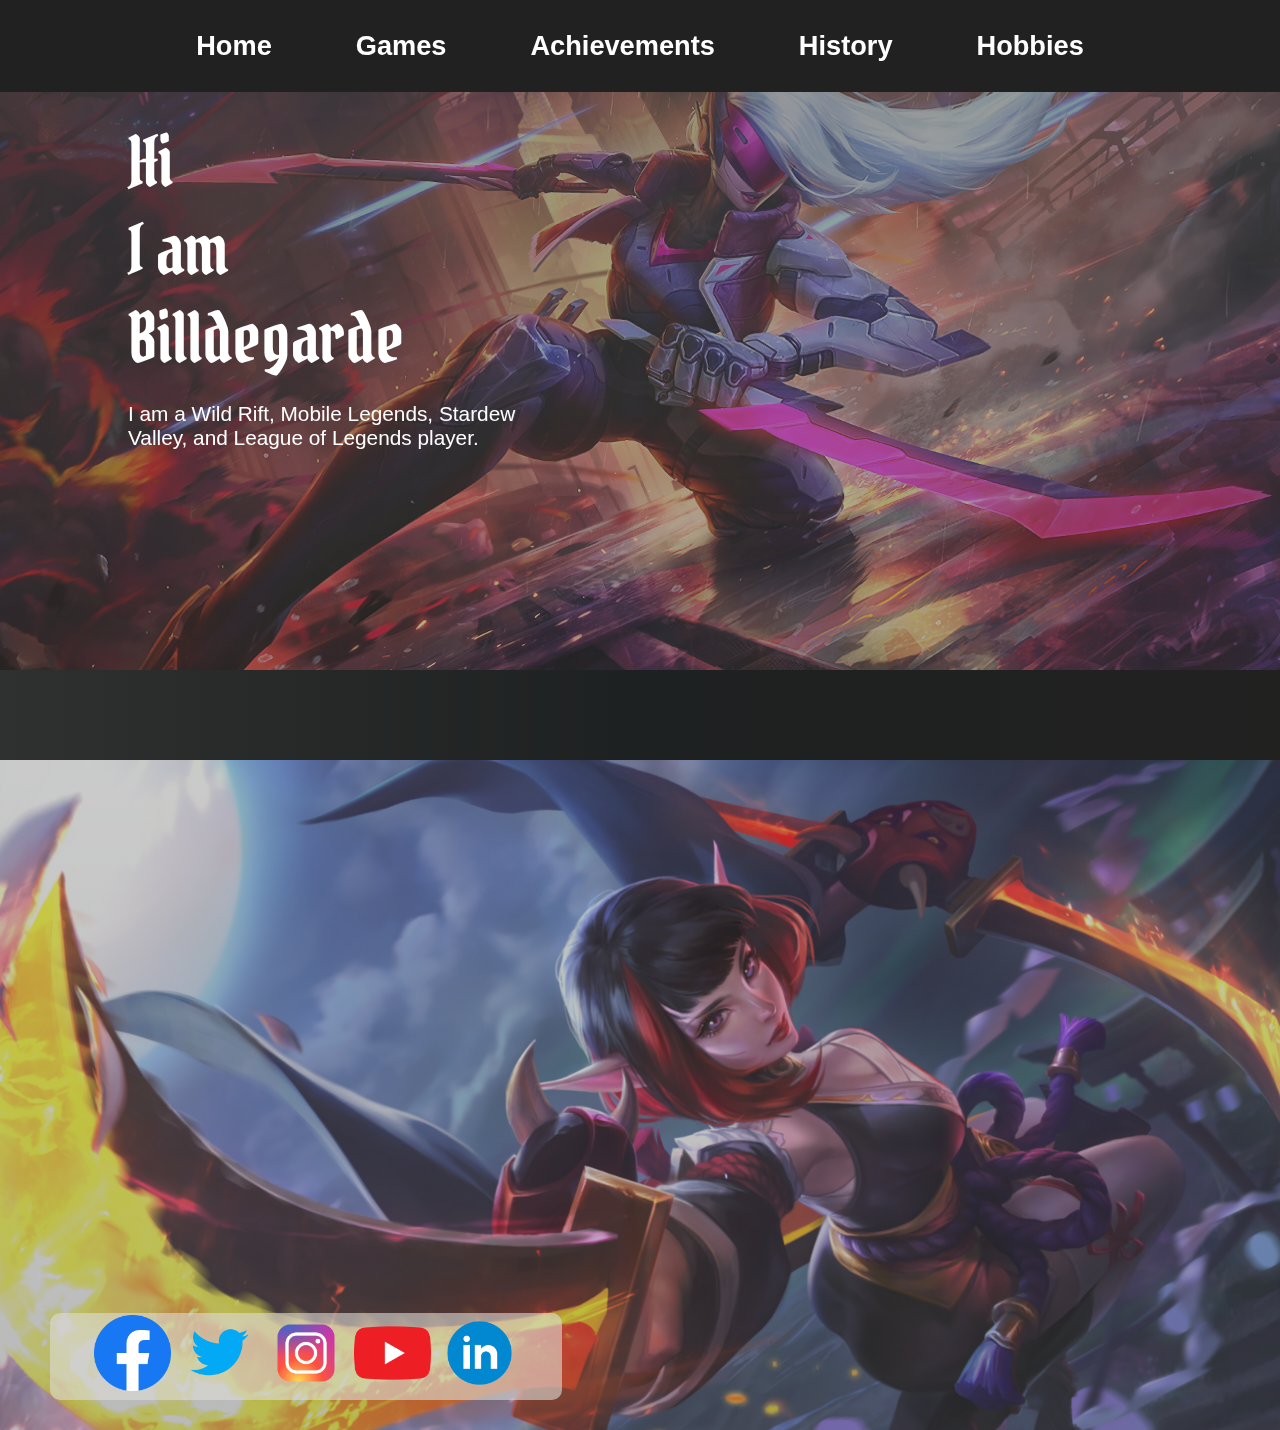
<file: index.html>
<!DOCTYPE html>
<html lang="en">
    <head>
        <meta charset="UTF-8">
        <meta http-equiv="X-UA-Compatible" content="IE=edge">
        <meta name="viewport" content="width=device-width, initial-scale=1.0">
        <title>Billdegarde</title>
        <link rel="preconnect" href="https://fonts.googleapis.com">
        <link rel="preconnect" href="https://fonts.gstatic.com" crossorigin>
        <link href="https://fonts.googleapis.com/css2?family=Pirata+One&display=swap" rel="stylesheet">
        <script src="https://ajax.googleapis.com/ajax/libs/jquery/3.6.1/jquery.min.js"> </script>
        <link rel="stylesheet" type="text/css" href="style.css">
    </head>
    <body>
        <div class="background-canvas" id="first-bg">
            <nav>
                <a href="index.html">Home</a>
                <a href="games.html">Games</a>
                <a href="achievements.html">Achievements</a>
                <a href="#">History</a>
                <a href="#">Hobbies</a>
            </nav>
            <div class="wrapper">
                <section class="about">
                    <h1>
                        <span class="greet"></span>
                        <br>
                        <span>I am</span>
                        <br>
                        <span class="igns"></span>
                    </h1>
                    <div class="description">
                        <p>
                            I am a Wild Rift, Mobile Legends, Stardew Valley, and League of Legends player.
                        </p>
                    </div>
                </section>
            </div>
        </div>
        <br>
        <br>
        <br>
        <br>
        <br>
        <div class="background-canvas" id="second-bg">
            <div class="social-medias">
                <div class="icon-container">
                    <a href="#"><img src="fb.png" class="fa fa-facebook"></a>
                </div>
                <div class="icon-container">
                    <a href="#"><img src="twitter.png" class="fa fa-twitter"></a>
                </div>
                <div class="icon-container">
                    <a href="#"><img src="instagram.png" class="fa fa-instagram"></a>
                </div>
                <div class="icon-container">
                    <a href="#"><img src="youtube.png" class="fa fa-youtube"></a>
                </div>
                <div class="icon-container">
                    <a href="#"><img src="linkedin.png" class="fa fa-linkedin"></a>
                </div>              
            </div>
        </div>
        <script src="gaming.js"></script>
    </body>
</html>
</file>
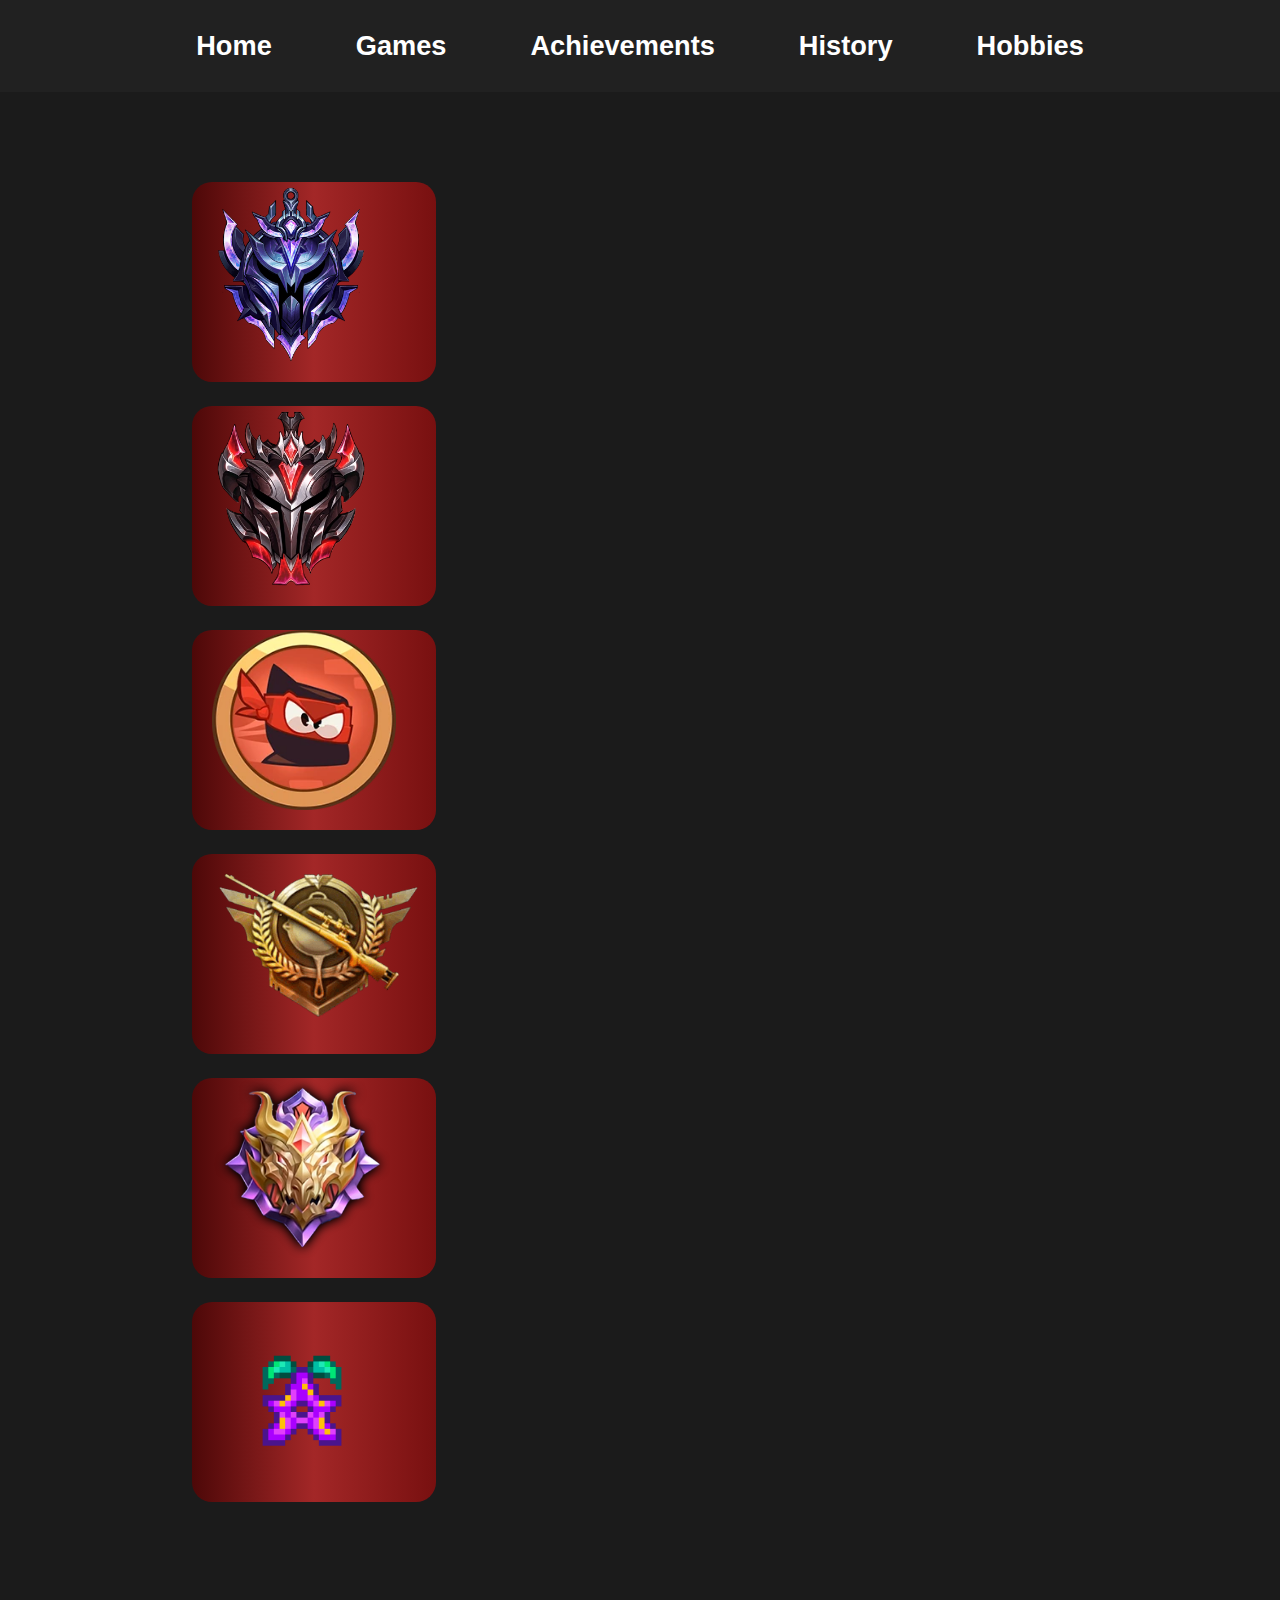
<file: achievements.html>
<!DOCTYPE html>
<html lang="en">
    <head>
        <meta charset="UTF-8">
        <meta http-equiv="X-UA-Compatible" content="IE=edge">
        <meta name="viewport" content="width=device-width, initial-scale=1.0">
        <title>Achievements</title>
        <link rel="stylesheet" type="text/css" href="achievements.css">
    </head>
    <body>
        <nav>
            <a href="index.html">Home</a>
            <a href="games.html">Games</a>
            <a href="achievements.html">Achievements</a>
            <a href="#">History</a>
            <a href="#">Hobbies</a>
        </nav>

        <div class="achievements-grid">
            <div class="achievement">
                <img src="diamond.png">
                
                <ul class="list-item-description">
                    <li>Achieved <b>diamond</b> rank in League of Legends</li>
                    <li>Played in some tournaments</li>
                </ul>
            </div>
            <div class="achievement">
                <img src="gm.png">
                <ul class="list-item-description">
                    <li>Achieved <b>grandmaster</b> rank in Wild Rift</li>
                    <li>Played in some tournaments</li>
                </ul>
            </div>
            <div class="achievement">
                <img src="kot_character.png">
                <ul class="list-item-description">
                    <li>Reached <b>king of kings</b> league</li>
                    <li>Former top 1 local</li>
                    <li>Former active community member</li>
                </ul>
            </div>
            <div class="achievement">
                <img src="pubg_ace.png">
                <ul class="list-item-description">
                    <li>Achieved <b>ace</b> rank in PlayerUnknown's Battlegrounds</li>
                    <li>Played in some tournaments</li>
                </ul>
            </div>
            <div class="achievement">
                <img src="mg.png">
                <ul class="list-item-description">
                    <li>Achieved <b>mythical glory</b> in Mobile Legends</li>
                    <li>Played in some tournaments</li>
                    <li>Former top 2 Karina in Rizal</li>
                </ul>
            </div>
            <div class="achievement">
                <img src="stardrop.png" id="stardrop"> 
                <ul class="list-item-description">
                    <li>Achieved <b>perfection</b> in Stardew Valley</li>
                </ul>
            </div>
        </div>
    </body>
    
</html>
</file>
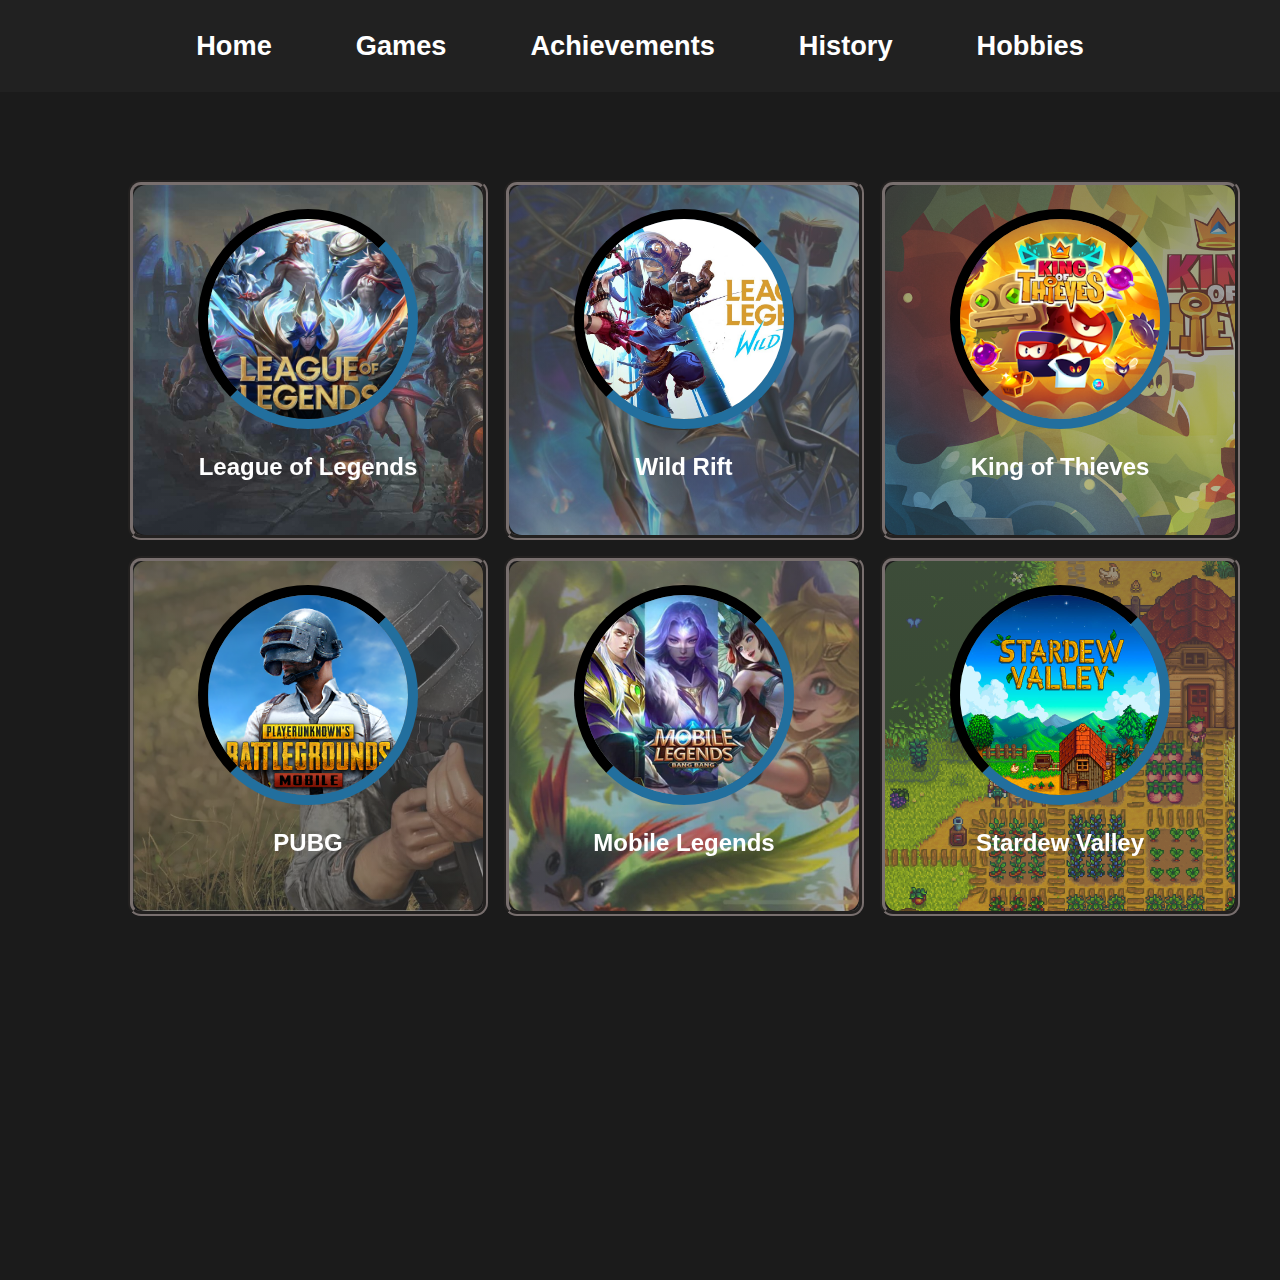
<file: games.html>
<!DOCTYPE html>
<html lang="en">
    <head>
        <meta chatset="UTF-8">
        <meta http-equiv="X-UA-Compatible" content="IE=edge">
        <meta name="viewport" content="width=device-width, initial-scale=1.0">
        <link rel="stylesheet" style="text/css" href="games.css">
        <title>Games</title>
    </head>
    <body>
        <nav>
            <a href="index.html">Home</a>
            <a href="games.html">Games</a>
            <a href="achievements.html">Achievements</a>
            <a href="#">History</a>
            <a href="#">Hobbies</a>
        </nav>
        <div class="games-grid">
            <div class="game-card">
                <div class="game-card-inner">
                    <div class="front-card lol-card">
                        <img src="League_of_Legends.jpeg" class="game-icon">
                        <h2 class="game-title">League of Legends</h2>
                    </div>
                    <div class="back-card" id="back-card-lol">
                        <h2>Billdegarde
                        <img src="diamond.png" class="highest-rank"></h2>
                    </div>
                </div>
            </div>
            <div class="game-card">
                <div class="game-card-inner">
                    <div class="front-card wild-rift-card">
                        <img src="Wild_Rift.jpg" class="game-icon">
                        <h2 class="game-title">Wild Rift</h2>
                    </div>
                    <div class="back-card" id="back-card-wr">
                        <h2>sorry excuse me 
                            <img src="gm.png" class="highest-rank"></h2>
                    </div>
                </div>
            </div>
            <div class="game-card">
                <div class="game-card-inner">
                    <div class="front-card king-of-thieves-card">
                        <img src="king_of_thieves.png" class="game-icon">
                        <h2 class="game-title">King of Thieves</h2>
                    </div>
                    <div class="back-card" id="back-card-kot">
                        <h2>Billcipher666
                            <img src="kot_character.png" class="highest-rank" id="kot-character"></h2>
                    </div>
                </div>
            </div>
            <div class="game-card">
                <div class="game-card-inner">
                    <div class="front-card pubg-card">
                        <img src="pubg.png" class="game-icon">
                        <h2 class="game-title">PUBG</h2>
                    </div>
                    <div class="back-card" id="back-card-pubg">
                        <h2>B I L L ツ 
                        <img src="pubg_ace.png" class="highest-rank"></h2>
                    </div>
                </div>
            </div>
            <div class="game-card">
                <div class="game-card-inner">
                    <div class="front-card mobile-legends-card">
                        <img src="Mobile_Legends.jpg" class="game-icon">
                        <h2 class="game-title">Mobile Legends</h2>
                    </div>
                    <div class="back-card" id="back-card-ml">
                        <h2>Skydancer 
                        <img src="mg.png" class="highest-rank"></h2>
                    </div>
                </div>
            </div>
            <div class="game-card">
                <div class="game-card-inner">
                    <div class="front-card stardew-card">
                        <img src="stardew_valley.jpg" class="game-icon">
                        <h2 class="game-title">Stardew Valley</h2>
                    </div>
                    <div class="back-card" id="back-card-stardew">
                        <h2>Trashboat 
                        <img src="stardrop.png" class="highest-rank" id="stardrop"></h2>
                    </div>
                </div>
            </div>
        </div>
    </body>
</html>
</file>
<file: achievements.css>
html{
    box-sizing: border-box;
    height: 200%;
    padding: 0;
}

body{
    margin: 0;
    padding: 0;
    height: 100%;
    background: #1b1b1b;
    max-width: 100vw;
}

nav{
    background: #212121;
    text-align: center;
    padding: 30px;
}

@media screen and (max-width: 1016px){
    nav{
        visibility: hidden;
    }   
}

a {
    text-decoration: none;
    padding: 30px 40px;
    color: white;
    font-weight: 600;
    font-family:'Segoe UI', Tahoma, Geneva, Verdana, sans-serif;
    font-size: 1.7rem;
}

a:hover{
    background: #f2d288;
}

.achievements-grid{
    display: grid;
    position: relative;
    top: 5%;
    left: 50%;
    transform: translateX(-50%);
    max-width: 70vw;
    gap: 1.5rem;
}

.achievement{
    display: flex;
    background-image: linear-gradient(to left, #781010, #a32727, #4d0808);
    width: 25%;
    height: 200px;
    padding-left: 20px;
    border-radius: 20px;
    transition: width 0.5s;
    -webkit-transition: width 0.5s;
    overflow: hidden;
    transition: 1s;
}

.achievement:hover{
    width: 100%;
}

.list-item-description{
    font-size: 2rem;
    margin-left: 80px;
}


img{
    height: 90%;
}

ul li{
    font-family: Arial, Helvetica, sans-serif;
}

#stardrop{
    margin-top: 20px;
}

@media screen and (max-width: 1070px){
    .list-item-description{
        font-size: 1.5rem;
        margin-left: 60px;
    }
}
</file>
<file: games.css>
html{
    box-sizing: border-box;
    height: 100vw;
}

body{
    margin: 0;
    padding: 0;
    height: 100%;
    background: #1b1b1b;
    max-width: 100vw;
}
nav{
    background: #212121;
    text-align: center;
    padding: 30px;
}

@media screen and (max-width: 1016px){
    nav{
        visibility: hidden;
    }   
}

a {
    text-decoration: none;
    padding: 30px 40px;
    color: white;
    font-weight: 600;
    font-family:'Segoe UI', Tahoma, Geneva, Verdana, sans-serif;
    font-size: 1.7rem;
}

a:hover{
    background: #f2d288;
}

.games-grid{
    position: relative;
    top: 5%;
    left: 50%;
    width: 80%;
    display: grid;
    grid-template-columns: repeat(3, 1fr);
    gap: 1rem;
    transform: translateX(-50%);
    padding: 1.5rem;
}

.game-card{
    display: flex;
    flex-direction: column;
    justify-content:center;
    align-items: center;
    border: 5px groove #786f6e;
    border-radius: 13px;
    width: 350px;
    height: 350px;
    perspective: 1000px;
}

.game-card-inner {
  position: relative;
  width: 100%;
  height: 100%;
  text-align: center;
  transition: transform 0.8s;
  transform-style: preserve-3d;
}

.game-card:hover .game-card-inner {
    transform: rotateY(180deg);
}

.front-card, .back-card {
  position: absolute;
  width: 100%;
  height: 100%;
  border-radius: 13px;
  -webkit-backface-visibility: hidden; /* Safari */
  backface-visibility: hidden;
}

.front-card{
    color: black; 
}

.back-card {
    background-color: dodgerblue;
    color: white;
    transform: rotateY(180deg);
}

.game-icon {
    margin-top: 1.5rem;
    width: 200px;
    height: 200px;
    object-fit: cover;
    border-radius: 50%;
    border: 10px inset rgb(16, 52, 74);
}

.highest-rank{
    width: 70%;
}

.game-title{
    font-family:'Segoe UI', Tahoma, Geneva, Verdana, sans-serif;
    color: white;
}

.lol-card{
    background-image: linear-gradient(
        rgba(80, 82, 81, 0.6), 
        rgba(80, 82, 81, 0.4) 
      ),url('lol_card.jpg');
    background-size: cover;
}

.wild-rift-card{
    background-image: linear-gradient(
        rgba(80, 82, 81, 0.6), 
        rgba(80, 82, 81, 0.4) 
      ),url('wild_rift_card.jpg');
    background-size: cover;
}
.king-of-thieves-card{
    background-image: linear-gradient(
        rgba(80, 82, 81, 0.6), 
        rgba(80, 82, 81, 0.4) 
      ),url('king_of_thieves_card.jpg');
    background-size: cover;
}
.pubg-card{
    background-image: linear-gradient(
        rgba(80, 82, 81, 0.6), 
        rgba(80, 82, 81, 0.4) 
      ),url('pubg-cardd.jpeg');
    background-size: cover;
}
.mobile-legends-card{
    background-image: linear-gradient(
        rgba(80, 82, 81, 0.6), 
        rgba(80, 82, 81, 0.4) 
      ),url('ml_card.jpg');
    background-size: cover;
}
.stardew-card{
    background-image: linear-gradient(
        rgba(80, 82, 81, 0.6), 
        rgba(80, 82, 81, 0.4) 
      ),url('stardew_card.png');
    background-size: cover;
}

.back-card h2{
    color: white;
    font-family: 'Trebuchet MS', 'Lucida Sans Unicode', 'Lucida Grande', 'Lucida Sans', Arial, sans-serif;
}

#back-card-lol{
    background: radial-gradient(#e2dae3, #a895ab, #a3a3a3)
}

#back-card-wr{
    background: radial-gradient(#0d0c0b, #fa381e, #450b03)
}

#back-card-kot{
    background: radial-gradient(#d1d1b6, #fff5a3, #E09756)
}

#back-card-pubg{
    background: radial-gradient(#EFCD68, #DEC067, #D7B841)
}

#back-card-ml{
    background: radial-gradient(#D081FD, #EED6FC)
}

#back-card-stardew{
    background: radial-gradient(#02E677, #00695C)
}

#kot-character{
    margin-top: 15px;
}

#stardrop{
    width: 80%
}
</file>
<file: style.css>
html{
    box-sizing: border-box;
    height: 100vw;
    padding: 0;
    margin: 0;
    max-width: 100%;
}

@keyframes animatedBackground {
    from {
        background-position: 0 0;
    }
    to {
        background-position: 100% 0;
    }
}

body{  
    margin: 0;
    padding: 0;
    height: 100%;
    background-image: linear-gradient(to right,#2f3030, #1e2121, #212120);
    max-width: 100%;
}

.background-canvas{
    position: relative;
    opacity: 0;
    transform: translateY(4em);
    transition: transform 4s 0.25s cubic-bezier(0,1,0.3,1), opacity 0.3s 0.25s ease-out;
    will-change: transform, opacity;
    max-width: 100%;
    padding-bottom: 30px;
}

.background-canvas.is-visible{
    margin: 0;
    opacity: 1;
    transform: rotateZ(0deg);
    
}

#first-bg{
    position: relative;
    height: 50%;
    background-image:linear-gradient(
        rgba(80, 82, 81, 0.6), 
        rgba(80, 82, 81, 0.4) 
      ),url(katarina.jpg);
    background-size: cover;
    background-position: 0px 0px;
    background-repeat: repeat-x;
    animation: animatedBackground 3s linear infinite alternate;
}

#second-bg{
    position: relative;
    height: 50%;
    background-image:linear-gradient(
        rgba(80, 82, 81, 0.3),
        rgba(80, 82, 81, 0.4)
    ),url(karina.jpg);
    background-size: cover;
    background-position:0px 0px;
    background-repeat: repeat-x;
    animation: animatedBackground 3s linear infinite alternate;
}


nav{
    background: #212121;
    text-align: center;
    padding: 30px;
}


a {
    text-decoration: none;
    padding:30px 40px;
    color: white;
    font-weight: 600;
    font-family:'Segoe UI', Tahoma, Geneva, Verdana, sans-serif;
    font-size: 1.7rem;
}

a:hover{
    background: #f2d288;
}

.wrapper{
    position: relative;
    max-width: 100%;
    max-height: 50%;
    top: 0;
    left: 0;

}


.about{
    margin: 2% 10%;
    font-size: 1.3rem;
    font-family: Poppins, sans-serif;
    color: white
}

.about h1 {
    margin: 0px;
    font-family: 'Pirata One', sans-serif;
    font-weight: 400;
    font-size: 3.3em;
    
}

@keyframes animateName{
    0% {
        content: "Billdegarde";
    }

    50% {
        content: "Khan";
    }

    75% {
        content: "Skydancer";
    }
}

span.igns::before{
    content: "Billdegarde";
    animation: animateName infinite 2s;
}

@keyframes animateGreet{
    0% {
        content: "Hi.";
    }

    50% {
        content: "Enchante.";
    }

    75% {
        content: "Konnichiwa.";
    }
}

span.greet::before{
    content: "Hi";
    animation: animateGreet infinite 3s;
}

.description{
    max-width: 40%;
}

@media screen and (max-width: 1016px){
    nav{
        visibility: hidden;
    }
    .wrapper{
        position: absolute;
        top: 0;
        left: 0;
    }
    .description{
        max-width: 100%;
        font-size: 1.5rem;
    }

    .about h1{
        font-size: 2rem;
    }
}




.social-medias{
    position: absolute;
    display: flex;
    justify-content: center;
    align-items: center;
    bottom: 0px;
    left: 0px;
    margin-bottom: 30px;
    margin-left: 50px;
    width: 40vw;
    gap: 10px;
    padding: 10px 0px;
    border-radius: 10px;
    background: rgba(222, 220, 215, 0.6);
    max-height: 10%;
}


@media screen and (max-width: 440px){
    .description{
        max-width: 100%;
        font-size: 0.7rem;
    }

    .about h1{
        font-size: 1.2rem;
    }

    .social-medias{
        padding: 5px;
    }
}

.icon-container{
    display: flex;
    justify-content: center;
    position: relative;
    top: 0;
    bottom: 0;
    height: 99%;
    max-height: 40%;
    max-width: 15%;
}

.icon-container a{
    position: relative;
    display: block; 
    min-width: 99%;
    max-width: 100%;
    max-height: 100%;
    padding: 0px 0px;
    
}

.fa{
    position: relative;
    width: 100%;
}

.fa:hover {
    opacity: 0.7;
}
</file>
